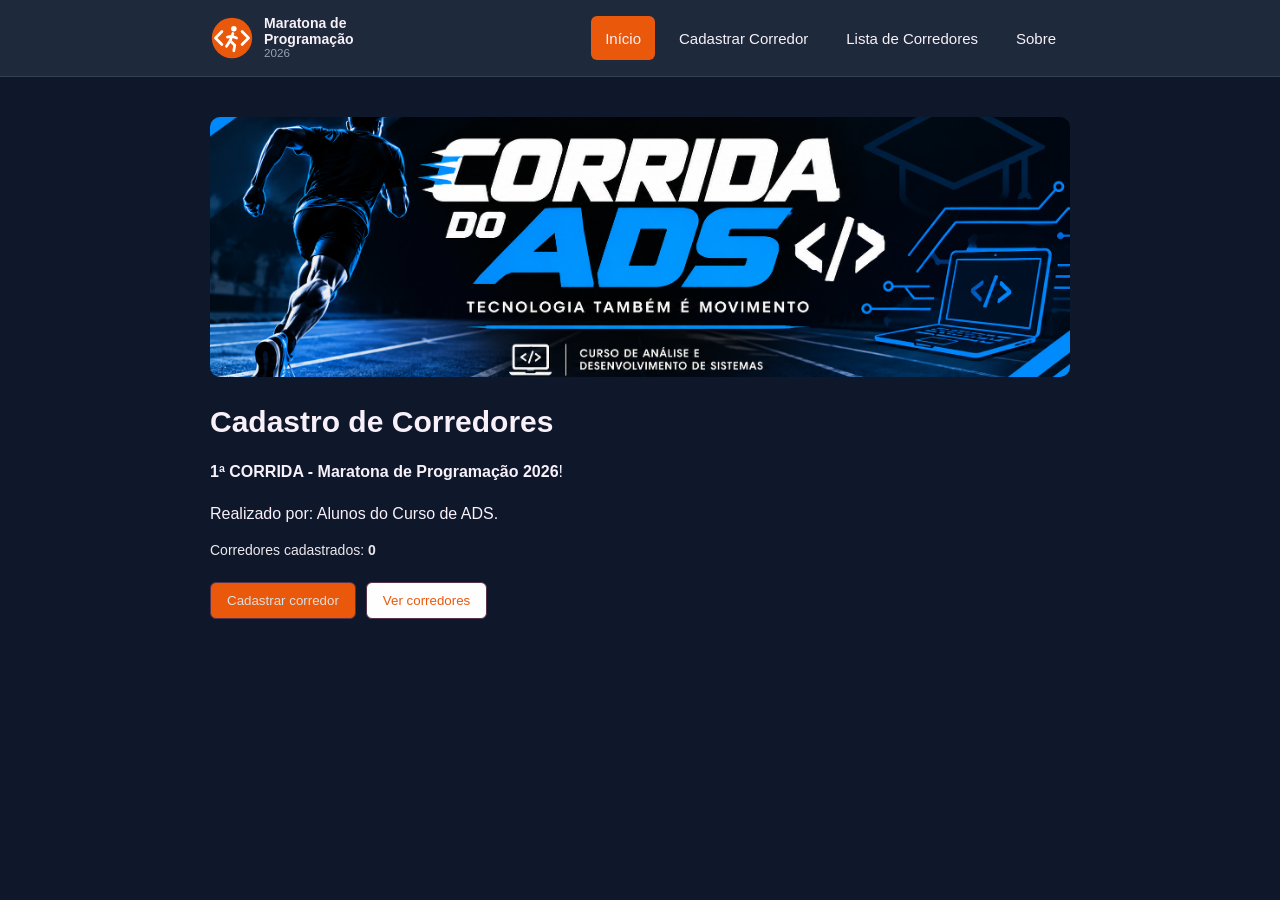
<file: index.html>
<!DOCTYPE html>
<html lang="pt-BR">
<head>
  <meta charset="UTF-8" />
  <meta name="viewport" content="width=device-width, initial-scale=1.0" />
  <title>SPA - Cadastro de Corredores</title>
  <link rel="stylesheet" href="css/style.css" />
</head>
<body>
  <header>
    <nav>
      <div class="logo" id="logo">
        <svg viewBox="0 0 48 48" width="44" height="44" aria-hidden="true">
          <circle cx="24" cy="24" r="22" fill="#EA580C"/>
          <g fill="none" stroke="#fff" stroke-width="3"
             stroke-linecap="round" stroke-linejoin="round">
            <path d="M13 17 L6 24 L13 31"/>
            <path d="M35 17 L42 24 L35 31"/>
            <path d="M25 19 L22 27 L27 32 L26 38"/>
            <path d="M22 27 L18 33"/>
            <path d="M24 22 L29 24 M24 22 L19 23"/>
          </g>
          <circle cx="26" cy="14" r="3" fill="#fff"/>
        </svg>
        <span>Maratona de<br>Programação<small>2026</small></span>
      </div>

      <button data-rota="inicio" class="ativo">Início</button>
      <button data-rota="cadastro">Cadastrar Corredor</button>
      <button data-rota="lista">Lista de Corredores</button>
      <button data-rota="sobre">Sobre</button>
    </nav>
  </header>

  <main id="app"></main>

  <script src="js/app.js"></script>
</body>
</html>
</file>
<file: css/style.css>
* { box-sizing: border-box; }

body {
  margin: 0;
  font-family: Arial, Helvetica, sans-serif;
  background: #0F172A;
  color: #f8f1f9;
}

/* ---------- Cabeçalho / menu ---------- */
header {
  border-bottom: 1px solid #334155;
  background: #1E293B;
}

nav {
  max-width: 900px;
  margin: 0 auto;
  display: flex;
  gap: 10px;
  padding: 16px 20px;
  flex-wrap: wrap;
}

nav button {
  border: 0;
  background: transparent;
  color: #f8f1f9;
  padding: 10px 14px;
  cursor: pointer;
  font-size: 15px;
  border-radius: 6px;
}

nav button:hover,
nav button.ativo {
  background: #EA580C;
}

.logo {
  display: flex;
  align-items: center;
  gap: 10px;
  margin-right: auto; /* empurra os botões pra direita */
  cursor: pointer;
  font-weight: bold;
  font-size: 14px;
  line-height: 1.1;
}

.logo small {
  display: block;
  color: #94A3B8;
  font-weight: normal;
}

/* ---------- Conteúdo ---------- */
main {
  max-width: 900px;
  margin: 0 auto;
  padding: 40px 20px;
}

h1 {
  margin-top: 0;
  font-size: 30px;
}

p {
  line-height: 1.6;
}

.banner {
  width: 100%;
  height: 260px;
  object-fit: cover;
  border-radius: 10px;
  margin-bottom: 24px;
}

.acoes {
  margin-top: 24px;
  display: flex;
  gap: 10px;
  flex-wrap: wrap;
}

.contador {
  margin-top: 10px;
  font-size: 14px;
  color: #ece9ed;
}

/* ---------- Botões ---------- */
.botao {
  border: 1px solid #55334b;
  background: #EA580C;
  color: rgb(217, 225, 226);
  padding: 10px 16px;
  cursor: pointer;
  border-radius: 6px;
}

.botao.secundario {
  background: rgb(254, 254, 254);
  color: #EA580C;
}

.excluir {
  border: 1px solid #EF4444;
  color: #f1f5f9;
  background: rgb(247, 3, 3);
  padding: 7px 10px;
  border-radius: 5px;
  cursor: pointer;
}

/* ---------- Formulário ---------- */
form {
  max-width: 500px;
}

.campo {
  margin-bottom: 16px;
}

label {
  display: block;
  font-weight: bold;
  margin-bottom: 6px;
}

input,
select {
  width: 100%;
  padding: 10px;
  border: 1px solid #e2e0e1;
  border-radius: 6px;
  font-size: 15px;
}

.mensagem {
  margin-top: 14px;
  padding: 10px;
  background: #94A3B8;
  border-radius: 6px;
}

/* ---------- Tabela ---------- */
table {
  width: 100%;
  border-collapse: collapse;
  margin-top: 20px;
}

th, td {
  text-align: left;
  padding: 12px;
  border-bottom: 1px solid #6DA3BD;
}

th {
  background: #334155;
}

.vazio {
  margin-top: 20px;
  padding: 20px;
  border: 1px dashed #e2e0e0;
  border-radius: 6px;
  color: #FFFFFF;
}
</file>
